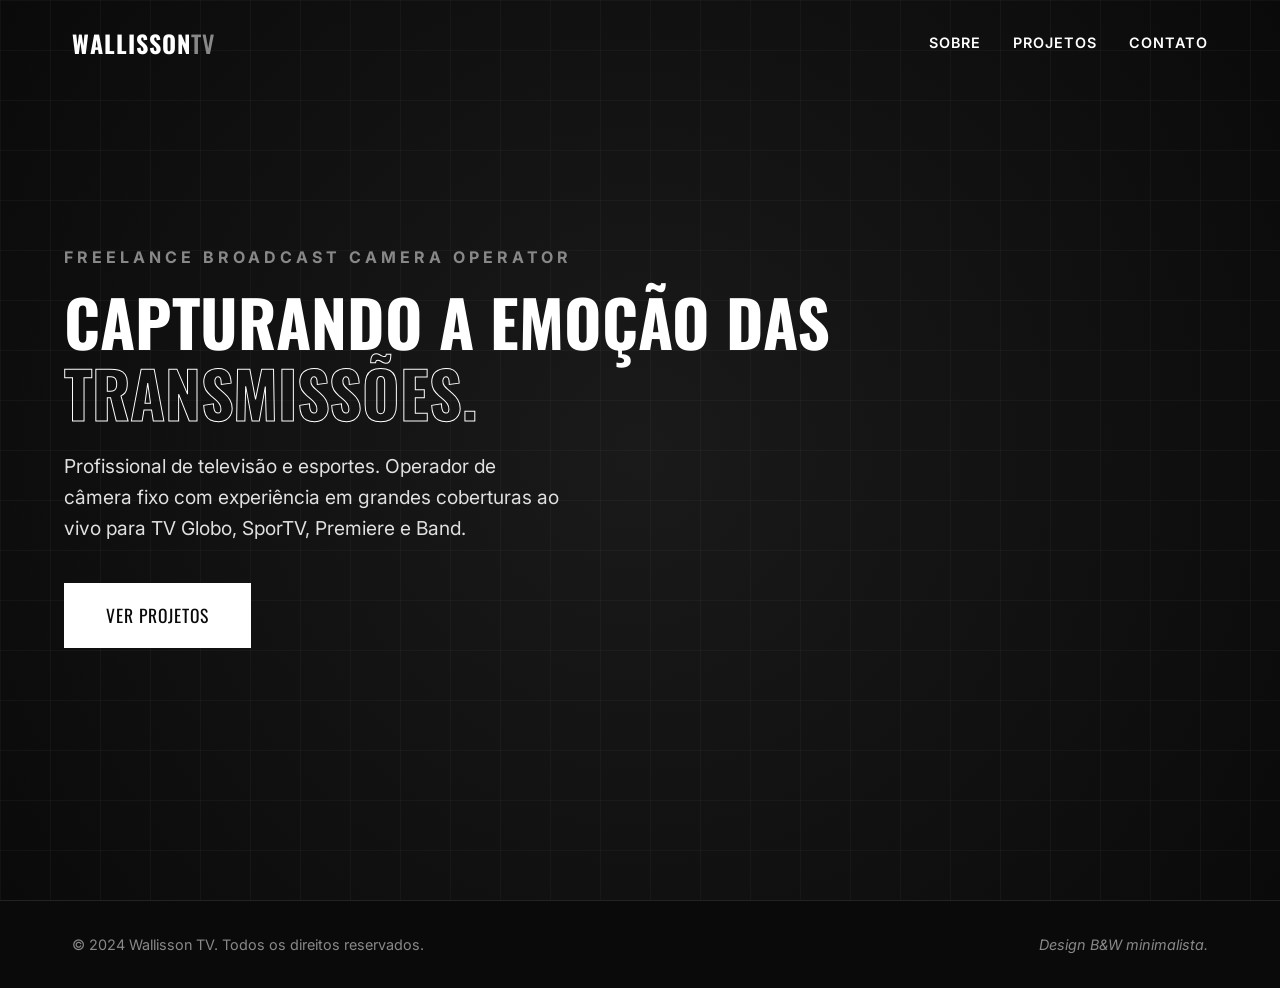
<file: index.html>
<!DOCTYPE html>
<html lang="pt-BR">
<head>
    <meta charset="UTF-8">
    <meta name="viewport" content="width=device-width, initial-scale=1.0">
    <title>Wallisson TV | Broadcast Camera Operator</title>
    <meta name="description" content="Portfólio de Wallisson Eugenio - Operador de câmera broadcast.">
    <link rel="preconnect" href="https://fonts.googleapis.com">
    <link rel="preconnect" href="https://fonts.gstatic.com" crossorigin>
    <link href="https://fonts.googleapis.com/css2?family=Inter:wght@300;400;600&family=Oswald:wght@500;700&display=swap" rel="stylesheet">
    <link rel="stylesheet" href="style.css">
</head>
<body class="page-transition">


    <!-- Navigation -->
    <nav id="navbar">
        <div class="nav-container">
            <a href="index.html" class="logo">WALLISSON<span>TV</span></a>
            <ul class="nav-links">
                <li><a href="sobre.html">Sobre</a></li>
                <li><a href="projetos.html">Projetos</a></li>
                <li><a href="contato.html">Contato</a></li>
            </ul>
            <div class="hamburger">
                <span></span>
                <span></span>
                <span></span>
            </div>
        </div>
    </nav>

    <!-- Hero Section -->
    <section id="home" class="hero">
        <div class="hero-content fade-in">
            <h2 class="hero-subtitle">Freelance Broadcast Camera Operator</h2>
            <h1 class="hero-title">Capturando a emoção das <span>transmissões.</span></h1>
            <p class="hero-description">Profissional de televisão e esportes. Operador de câmera fixo com experiência em grandes coberturas ao vivo para TV Globo, SporTV, Premiere e Band.</p>
            <a href="projetos.html" class="btn-primary">Ver Projetos</a>
        </div>
    </section>

    <!-- Footer -->
    <footer>
        <div class="container">
            <p>&copy; 2024 Wallisson TV. Todos os direitos reservados.</p>
            <p class="design-credit">Design B&W minimalista.</p>
        </div>
    </footer>

    <!-- JavaScript -->
    <script src="script.js"></script>
</body>
</html>
</file>
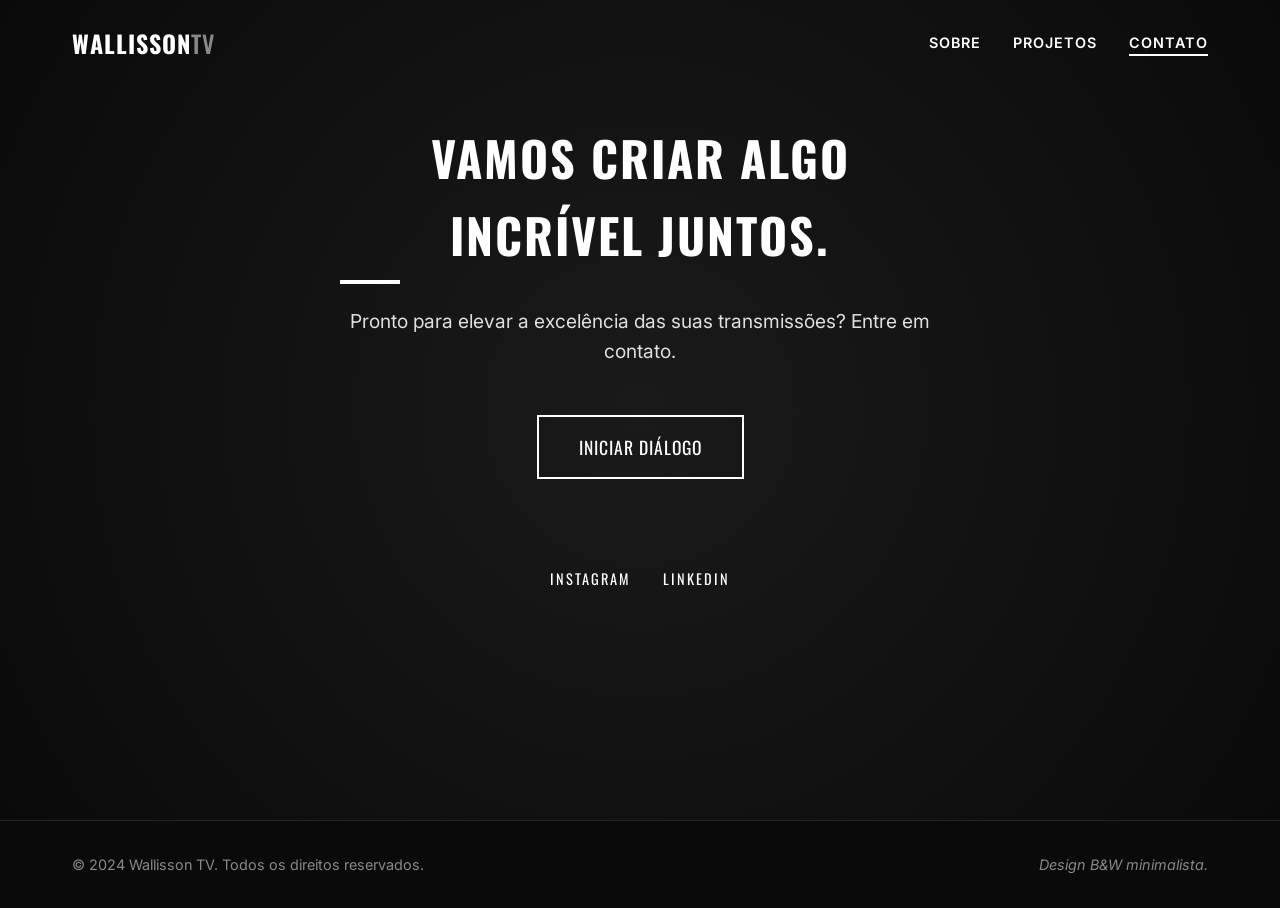
<file: contato.html>
<!DOCTYPE html>
<html lang="pt-BR">
<head>
    <meta charset="UTF-8">
    <meta name="viewport" content="width=device-width, initial-scale=1.0">
    <title>Contato | Wallisson TV</title>
    <meta name="description" content="Entre em contato com Wallisson Eugenio.">
    <link rel="preconnect" href="https://fonts.googleapis.com">
    <link rel="preconnect" href="https://fonts.gstatic.com" crossorigin>
    <link href="https://fonts.googleapis.com/css2?family=Inter:wght@300;400;600&family=Oswald:wght@500;700&display=swap" rel="stylesheet">
    <link rel="stylesheet" href="style.css">
</head>
<body class="page-transition page-inner">


    <!-- Navigation -->
    <nav id="navbar" class="scrolled">
        <div class="nav-container">
            <a href="index.html" class="logo">WALLISSON<span>TV</span></a>
            <ul class="nav-links">
                <li><a href="sobre.html">Sobre</a></li>
                <li><a href="projetos.html">Projetos</a></li>
                <li><a href="contato.html" class="active">Contato</a></li>
            </ul>
            <div class="hamburger">
                <span></span>
                <span></span>
                <span></span>
            </div>
        </div>
    </nav>

    <!-- Contact Section -->
    <section id="contact" class="contact section-padding inner-section">
        <div class="container">
            <div class="contact-content fade-in-up">
                <h2 class="section-title">Vamos criar algo incrível juntos.</h2>
                <p>Pronto para elevar a excelência das suas transmissões? Entre em contato.</p>
                <a href="mailto:contato@wallissontv.com" class="btn-secondary">Iniciar Diálogo</a>
                
                <div class="social-links">
                    <a href="https://www.instagram.com/wallissonetv/" target="_blank" rel="noopener noreferrer">Instagram</a>
                    <a href="#">LinkedIn</a>
                </div>
            </div>
        </div>
    </section>

    <!-- Footer -->
    <footer>
        <div class="container">
            <p>&copy; 2024 Wallisson TV. Todos os direitos reservados.</p>
            <p class="design-credit">Design B&W minimalista.</p>
        </div>
    </footer>

    <!-- JavaScript -->
    <script src="script.js"></script>
</body>
</html>
</file>
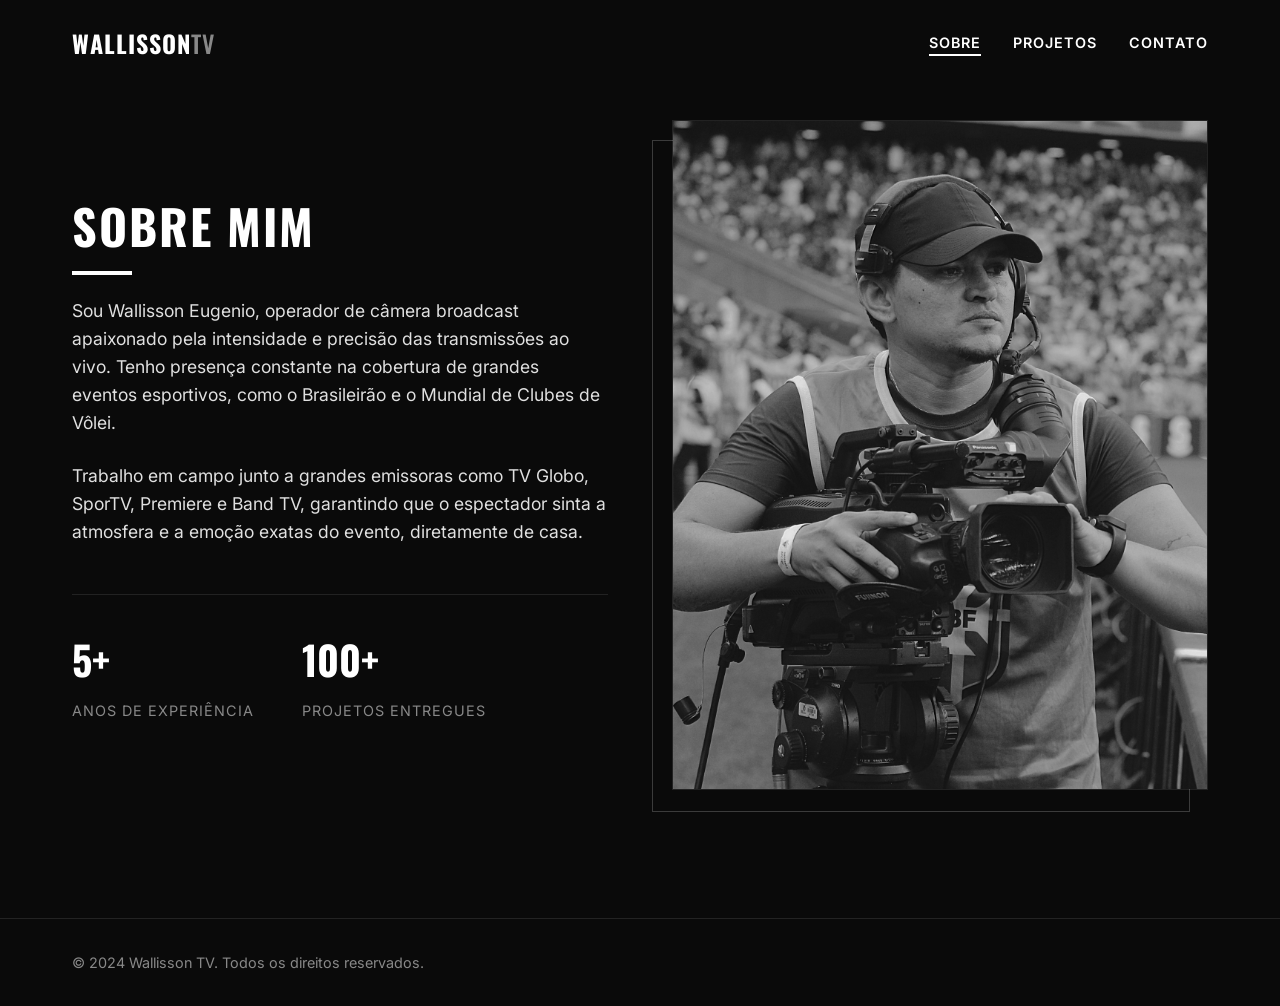
<file: sobre.html>
<!DOCTYPE html>
<html lang="pt-BR">

<head>
    <meta charset="UTF-8">
    <meta name="viewport" content="width=device-width, initial-scale=1.0">
    <title>Sobre | Wallisson TV</title>
    <meta name="description" content="Sobre Wallisson Eugenio - Operador de câmera broadcast.">
    <link rel="preconnect" href="https://fonts.googleapis.com">
    <link rel="preconnect" href="https://fonts.gstatic.com" crossorigin>
    <link href="https://fonts.googleapis.com/css2?family=Inter:wght@300;400;600&family=Oswald:wght@500;700&display=swap"
        rel="stylesheet">
    <link rel="stylesheet" href="style.css">
</head>

<body class="page-transition page-inner">


    <!-- Navigation -->
    <nav id="navbar" class="scrolled">
        <div class="nav-container">
            <a href="index.html" class="logo">WALLISSON<span>TV</span></a>
            <ul class="nav-links">
                <li><a href="sobre.html" class="active">Sobre</a></li>
                <li><a href="projetos.html">Projetos</a></li>
                <li><a href="contato.html">Contato</a></li>
            </ul>
            <div class="hamburger">
                <span></span>
                <span></span>
                <span></span>
            </div>
        </div>
    </nav>

    <!-- About Section -->
    <section id="about" class="about section-padding inner-section">
        <div class="container">
            <div class="about-grid fade-in-up">
                <div class="about-text">
                    <h2 class="section-title">Sobre Mim</h2>
                    <p>Sou Wallisson Eugenio, operador de câmera broadcast apaixonado pela intensidade e precisão das
                        transmissões ao vivo. Tenho presença constante na cobertura de grandes eventos esportivos, como
                        o Brasileirão e o Mundial de Clubes de Vôlei.</p>
                    <p>Trabalho em campo junto a grandes emissoras como TV Globo, SporTV, Premiere e Band TV, garantindo
                        que o espectador sinta a atmosfera e a emoção exatas do evento, diretamente de casa.</p>
                    <div class="stats">
                        <div class="stat-item">
                            <h3>5+</h3>
                            <p>Anos de Experiência</p>
                        </div>
                        <div class="stat-item">
                            <h3>100+</h3>
                            <p>Projetos Entregues</p>
                        </div>
                    </div>
                </div>
                <div class="about-image">
                    <img src="imagens/627841200_18118814968596275_2541381394816191813_n.jpg" alt="Wallisson Eugenio - Operador de Câmera" class="profile-image">
                </div>
            </div>
        </div>
    </section>

    <!-- Footer -->
    <footer>
        <div class="container">
            <p>&copy; 2024 Wallisson TV. Todos os direitos reservados.</p>
            <p class="design-credit"></p>
        </div>
    </footer>

    <!-- JavaScript -->
    <script src="script.js"></script>
</body>

</html>
</file>
<file: style.css>
/* =========================================
   WALLISSON TV - BLACK & WHITE PORTFOLIO
   ========================================= */

/* CSS Variables */
:root {
    --black: #0a0a0a;
    --dark-gray: #1a1a1a;
    --gray: #888888;
    --light-gray: #e0e0e0;
    --white: #ffffff;
    
    --font-main: 'Inter', sans-serif;
    --font-heading: 'Oswald', sans-serif;
    
    --transition-fast: 0.3s ease;
    --transition-slow: 0.6s cubic-bezier(0.16, 1, 0.3, 1);
}

/* Reset & Base Styles */
* {
    margin: 0;
    padding: 0;
    box-sizing: border-box;
}

html {
    scroll-behavior: smooth;
}

body {
    background-color: var(--black);
    color: var(--white);
    font-family: var(--font-main);
    line-height: 1.6;
    overflow-x: hidden;
}

a {
    text-decoration: none;
    color: inherit;
}

ul {
    list-style: none;
}

/* Utility Classes */
.container {
    max-width: 1200px;
    margin: 0 auto;
    padding: 0 2rem;
}

.section-padding {
    padding: 8rem 0;
}

.section-title {
    font-family: var(--font-heading);
    font-size: 3rem;
    text-transform: uppercase;
    letter-spacing: 2px;
    margin-bottom: 2rem;
    position: relative;
    display: inline-block;
}

.section-title::after {
    content: '';
    position: absolute;
    bottom: -10px;
    left: 0;
    width: 60px;
    height: 4px;
    background-color: var(--white);
}



/* Navigation */
nav {
    position: fixed;
    top: 0;
    left: 0;
    width: 100%;
    padding: 1.5rem 0;
    z-index: 1000;
    transition: background-color var(--transition-fast), padding var(--transition-fast);
}

nav.scrolled {
    background-color: rgba(10, 10, 10, 0.9);
    backdrop-filter: blur(10px);
    padding: 1rem 0;
    border-bottom: 1px solid rgba(255,255,255,0.1);
}

.nav-container {
    max-width: 1200px;
    margin: 0 auto;
    padding: 0 2rem;
    display: flex;
    justify-content: space-between;
    align-items: center;
}

.logo {
    font-family: var(--font-heading);
    font-size: 1.5rem;
    font-weight: 700;
    letter-spacing: 1px;
    text-transform: uppercase;
}

.logo span {
    color: var(--gray);
    font-weight: 500;
}

.nav-links {
    display: flex;
    gap: 2rem;
}

.nav-links a {
    font-size: 0.9rem;
    font-weight: 600;
    text-transform: uppercase;
    letter-spacing: 1px;
    position: relative;
    padding-bottom: 5px;
}

.nav-links a::after {
    content: '';
    position: absolute;
    bottom: 0;
    left: 0;
    width: 0;
    height: 2px;
    background-color: var(--white);
    transition: width var(--transition-fast);
}

.nav-links a:hover::after {
    width: 100%;
}

.hamburger {
    display: none;
    flex-direction: column;
    gap: 6px;
    cursor: pointer;
}

.hamburger span {
    display: block;
    width: 30px;
    height: 2px;
    background-color: var(--white);
    transition: var(--transition-fast);
}

/* Buttons */
.btn-primary, .btn-secondary {
    display: inline-block;
    padding: 1rem 2.5rem;
    font-family: var(--font-heading);
    font-size: 1.1rem;
    text-transform: uppercase;
    letter-spacing: 1px;
    transition: var(--transition-slow);
    position: relative;
    overflow: hidden;
    z-index: 1;
}

.btn-primary {
    background-color: var(--white);
    color: var(--black);
    border: 2px solid var(--white);
}

.btn-primary::before {
    content: '';
    position: absolute;
    top: 0;
    left: 0;
    width: 0%;
    height: 100%;
    background-color: var(--black);
    z-index: -1;
    transition: var(--transition-slow);
}

.btn-primary:hover {
    color: var(--white);
}

.btn-primary:hover::before {
    width: 100%;
}

.btn-secondary {
    background-color: transparent;
    color: var(--white);
    border: 2px solid var(--white);
}

.btn-secondary:hover {
    background-color: var(--white);
    color: var(--black);
}

/* Hero Section */
.hero {
    height: 100vh;
    display: flex;
    align-items: center;
    position: relative;
    padding: 0 4rem;
    background: radial-gradient(circle at center, var(--dark-gray) 0%, var(--black) 100%);
    overflow: hidden;
}

/* Subtle background pattern for hero */
.hero::before {
    content: '';
    position: absolute;
    top: 0; left: 0; right: 0; bottom: 0;
    background-image: 
        linear-gradient(rgba(255, 255, 255, 0.03) 1px, transparent 1px),
        linear-gradient(90deg, rgba(255, 255, 255, 0.03) 1px, transparent 1px);
    background-size: 50px 50px;
    z-index: 0;
}

.hero-content {
    max-width: 800px;
    z-index: 1;
}

.hero-subtitle {
    font-size: 1rem;
    text-transform: uppercase;
    letter-spacing: 4px;
    color: var(--gray);
    margin-bottom: 1rem;
}

.hero-title {
    font-family: var(--font-heading);
    font-size: 5vw;
    line-height: 1.1;
    margin-bottom: 1.5rem;
    text-transform: uppercase;
}

.hero-title span {
    color: transparent;
    -webkit-text-stroke: 1px var(--white);
    display: block;
}

.hero-description {
    font-size: 1.2rem;
    color: var(--light-gray);
    margin-bottom: 2.5rem;
    max-width: 500px;
}

.scroll-indicator {
    position: absolute;
    bottom: 40px;
    left: 50%;
    transform: translateX(-50%);
    display: flex;
    flex-direction: column;
    align-items: center;
    gap: 10px;
}

.scroll-indicator p {
    font-size: 0.8rem;
    text-transform: uppercase;
    letter-spacing: 2px;
    color: var(--gray);
}

.scroll-indicator .line {
    width: 1px;
    height: 60px;
    background-color: rgba(255,255,255,0.2);
    position: relative;
    overflow: hidden;
}

.scroll-indicator .line::after {
    content: '';
    position: absolute;
    top: 0;
    left: 0;
    width: 100%;
    height: 50%;
    background-color: var(--white);
    animation: scrollDown 2s infinite cubic-bezier(0.77, 0, 0.175, 1);
}

@keyframes scrollDown {
    0% { transform: translateY(-100%); }
    100% { transform: translateY(200%); }
}

/* About Section */
.about {
    background-color: var(--black);
}

.about-grid {
    display: grid;
    grid-template-columns: 1fr 1fr;
    gap: 4rem;
    align-items: center;
}

.about-text p {
    color: var(--light-gray);
    margin-bottom: 1.5rem;
    font-size: 1.1rem;
}

.stats {
    display: flex;
    gap: 3rem;
    margin-top: 3rem;
    padding-top: 2rem;
    border-top: 1px solid rgba(255,255,255,0.1);
}

.stat-item h3 {
    font-family: var(--font-heading);
    font-size: 2.5rem;
    margin-bottom: 0.5rem;
}

.stat-item p {
    font-size: 0.9rem;
    text-transform: uppercase;
    letter-spacing: 1px;
    color: var(--gray);
    margin-bottom: 0;
}

.about-image {
    position: relative;
}

.image-placeholder {
    width: 100%;
    aspect-ratio: 4/5;
    background-color: var(--dark-gray);
    border: 1px solid rgba(255,255,255,0.1);
    display: flex;
    justify-content: center;
    align-items: center;
    color: var(--gray);
    font-size: 0.9rem;
    text-transform: uppercase;
    letter-spacing: 2px;
    position: relative;
    overflow: hidden;
}

.image-placeholder::before {
    content: '';
    position: absolute;
    top: 20px;
    left: -20px;
    width: 100%;
    height: 100%;
    border: 1px solid rgba(255,255,255,0.2);
    z-index: -1;
}

.profile-image {
    width: 100%;
    aspect-ratio: 4/5;
    object-fit: cover;
    display: block;
    border: 1px solid rgba(255,255,255,0.1);
    filter: grayscale(100%);
    transition: var(--transition-slow);
}

.profile-image:hover {
    filter: grayscale(0%);
    transform: scale(1.02);
}

.about-image {
    position: relative;
    z-index: 1;
}

.about-image::before {
    content: '';
    position: absolute;
    top: 20px;
    left: -20px;
    width: 100%;
    height: 100%;
    border: 1px solid rgba(255,255,255,0.2);
    z-index: -1;
    transition: var(--transition-slow);
}

.about-image:hover::before {
    top: 15px;
    left: -15px;
}

/* Work Section */
.work {
    background-color: var(--dark-gray);
}

.section-header {
    text-align: center;
    margin-bottom: 4rem;
}

.section-header .section-title::after {
    left: 50%;
    transform: translateX(-50%);
}

.section-header p {
    color: var(--gray);
    font-size: 1.1rem;
}

.work-grid {
    display: grid;
    grid-template-columns: repeat(2, 1fr);
    gap: 3rem;
}

.work-image {
    width: 100%;
    aspect-ratio: 16/9;
    background-color: var(--black);
    position: relative;
    overflow: hidden;
    display: flex;
    justify-content: center;
    align-items: center;
    transition: var(--transition-slow);
}

.placeholder-light {
    background-color: #2a2a2a;
}

.play-btn {
    width: 60px;
    height: 60px;
    border: 2px solid var(--white);
    border-radius: 50%;
    position: relative;
    opacity: 0;
    transform: scale(0.8);
    transition: var(--transition-slow);
    z-index: 2;
}

.work-video {
    width: 100%;
    height: 100%;
    object-fit: cover;
    filter: grayscale(100%);
    -webkit-filter: grayscale(100%);
    transition: filter 0.5s ease, transform 0.5s ease;
    position: absolute;
    top: 0;
    left: 0;
    pointer-events: none;
}

.work-item:hover .work-video {
    filter: none !important;
    -webkit-filter: none !important;
    transform: scale(1.02);
}

.work-item:hover .work-image {
    transform: scale(0.98);
}

.work-info {
    margin-top: 1.5rem;
}

.work-info h3 {
    font-family: var(--font-heading);
    font-size: 1.5rem;
    text-transform: uppercase;
    margin-bottom: 0.5rem;
}

.work-info p {
    color: var(--gray);
    font-size: 0.9rem;
    text-transform: uppercase;
    letter-spacing: 1px;
}

/* Contact Section */
.contact {
    background: radial-gradient(circle at center, var(--dark-gray) 0%, var(--black) 100%);
    text-align: center;
}

.contact-content {
    max-width: 600px;
    margin: 0 auto;
}

.contact-content p {
    color: var(--light-gray);
    font-size: 1.2rem;
    margin-bottom: 3rem;
}

.social-links {
    margin-top: 5rem;
    display: flex;
    justify-content: center;
    gap: 2rem;
}

.social-links a {
    text-transform: uppercase;
    font-family: var(--font-heading);
    letter-spacing: 2px;
    font-size: 0.9rem;
    position: relative;
    padding-bottom: 5px;
}

.social-links a::after {
    content: '';
    position: absolute;
    bottom: 0;
    left: 0;
    width: 0;
    height: 1px;
    background-color: var(--white);
    transition: var(--transition-fast);
}

.social-links a:hover::after {
    width: 100%;
}

/* Footer */
footer {
    padding: 2rem 0;
    border-top: 1px solid rgba(255,255,255,0.1);
    background-color: var(--black);
}

footer .container {
    display: flex;
    justify-content: space-between;
    align-items: center;
}

footer p {
    color: var(--gray);
    font-size: 0.9rem;
}

.design-credit {
    font-style: italic;
}

/* Animations */
.fade-in {
    opacity: 0;
    animation: fadeIn 1.5s ease forwards;
}

.fade-in-up {
    opacity: 0;
    transform: translateY(40px);
    will-change: opacity, transform;
    transition: opacity 0.8s ease, transform 0.8s ease;
}

.fade-in-up.visible {
    opacity: 1;
    transform: translateY(0);
}

@keyframes fadeIn {
    from { opacity: 0; }
    to { opacity: 1; }
}

/* Responsive Design */
@media (max-width: 900px) {
    .about-grid {
        grid-template-columns: 1fr;
    }
    .work-grid {
        grid-template-columns: 1fr;
    }
    .hero-title {
        font-size: 3.5rem;
    }
    footer .container {
        flex-direction: column;
        gap: 1rem;
        text-align: center;
    }
}

@media (max-width: 768px) {
    .nav-links {
        position: fixed;
        top: 0;
        right: -100%;
        width: 100vw;
        height: 100vh;
        background-color: var(--black);
        flex-direction: column;
        justify-content: center;
        align-items: center;
        transition: right var(--transition-slow);
    }
    .nav-links.active {
        right: 0;
    }
    .hamburger {
        display: flex;
        z-index: 1001;
    }
    .hamburger.active span:nth-child(1) {
        transform: translateY(8px) rotate(45deg);
    }
    .hamburger.active span:nth-child(2) {
        opacity: 0;
    }
    .hamburger.active span:nth-child(3) {
        transform: translateY(-8px) rotate(-45deg);
    }
    
    .work-video {
        filter: none !important;
        -webkit-filter: none !important;
    }
}

@media (max-width: 480px) {
    .hero-title {
        font-size: 2.5rem;
    }
    .section-title {
        font-size: 2rem;
    }
    .hero {
        padding: 0 2rem;
    }
}

/* Page Transition & Active Nav */
.page-transition {
    animation: pageLoad 0.5s ease-out forwards;
}

@keyframes pageLoad {
    from { opacity: 0; transform: translateY(10px); }
    to { opacity: 1; transform: translateY(0); }
}

.inner-section {
    padding-top: 120px; /* offset for fixed header */
    min-height: calc(100vh - 80px); /* fill at least the screen minus footer */
}

.nav-links a.active {
    color: var(--white);
}

.nav-links a.active::after {
    width: 100%;
}
</file>
